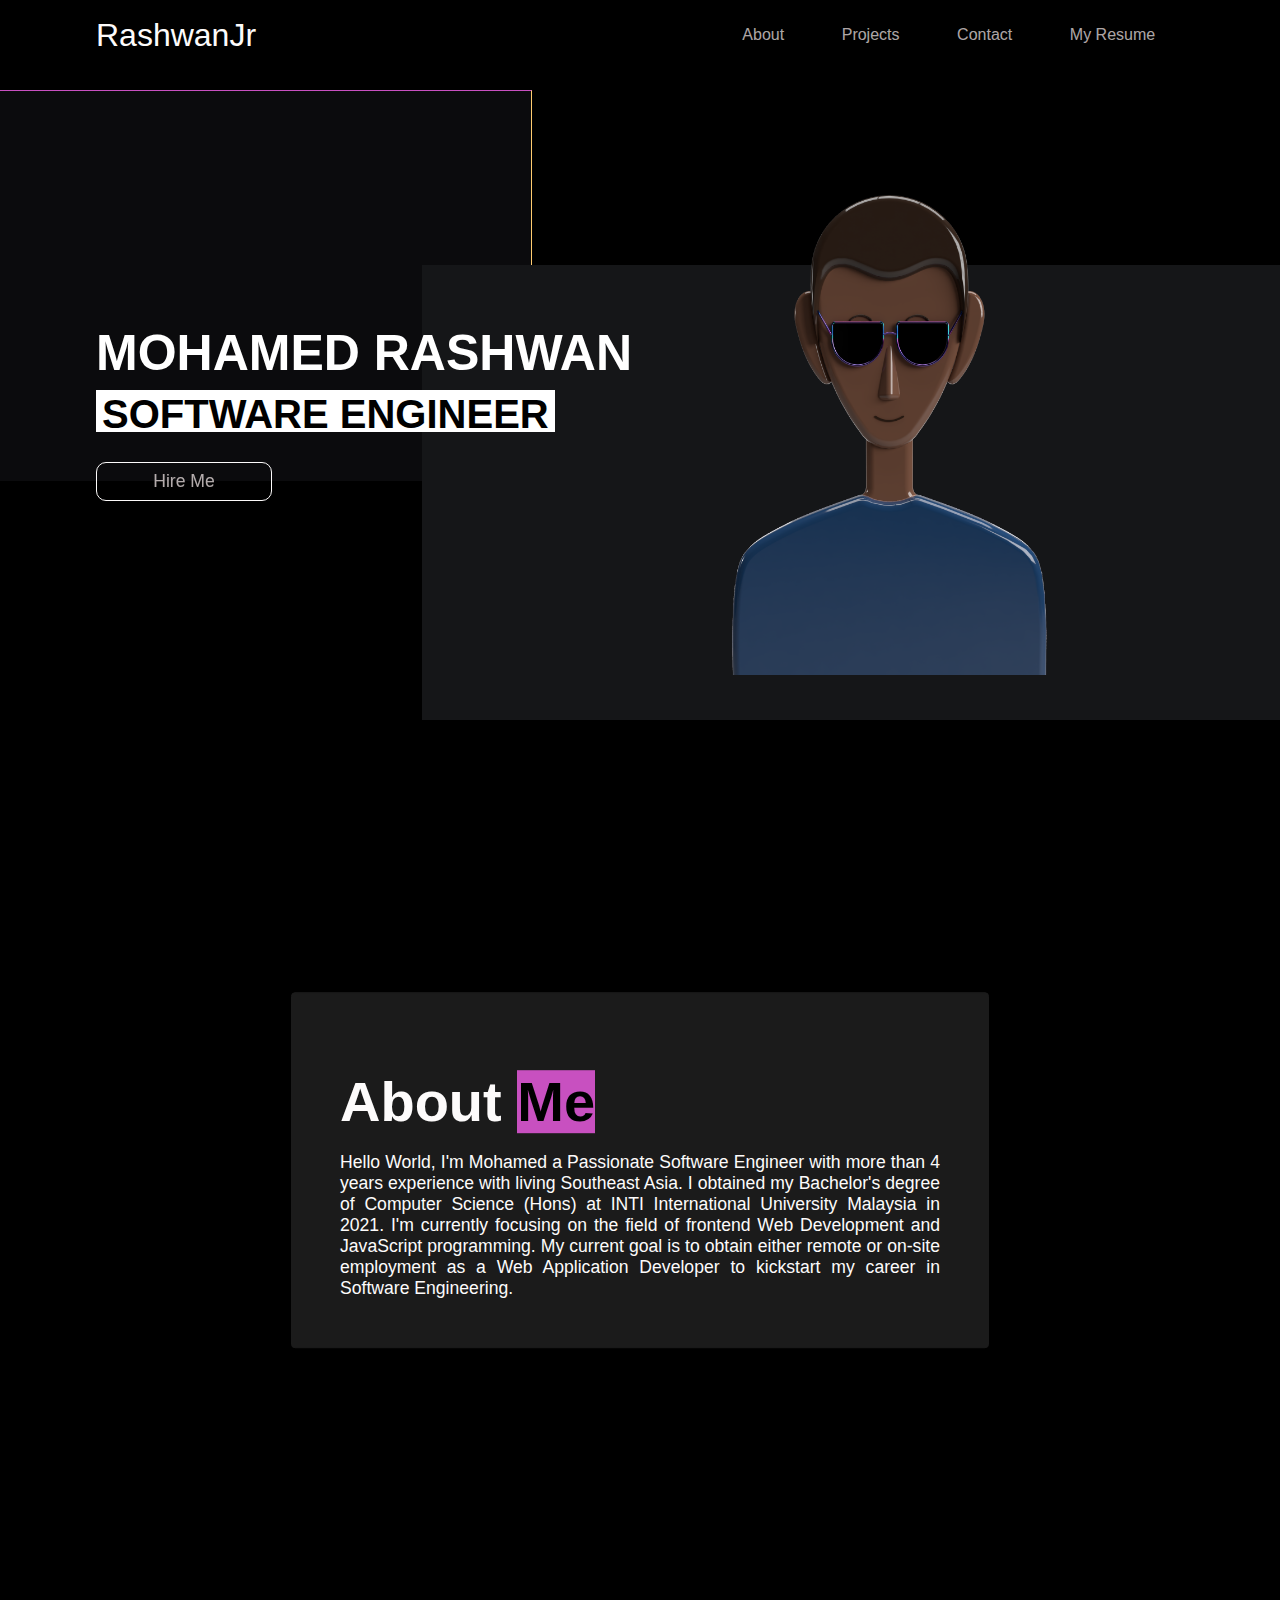
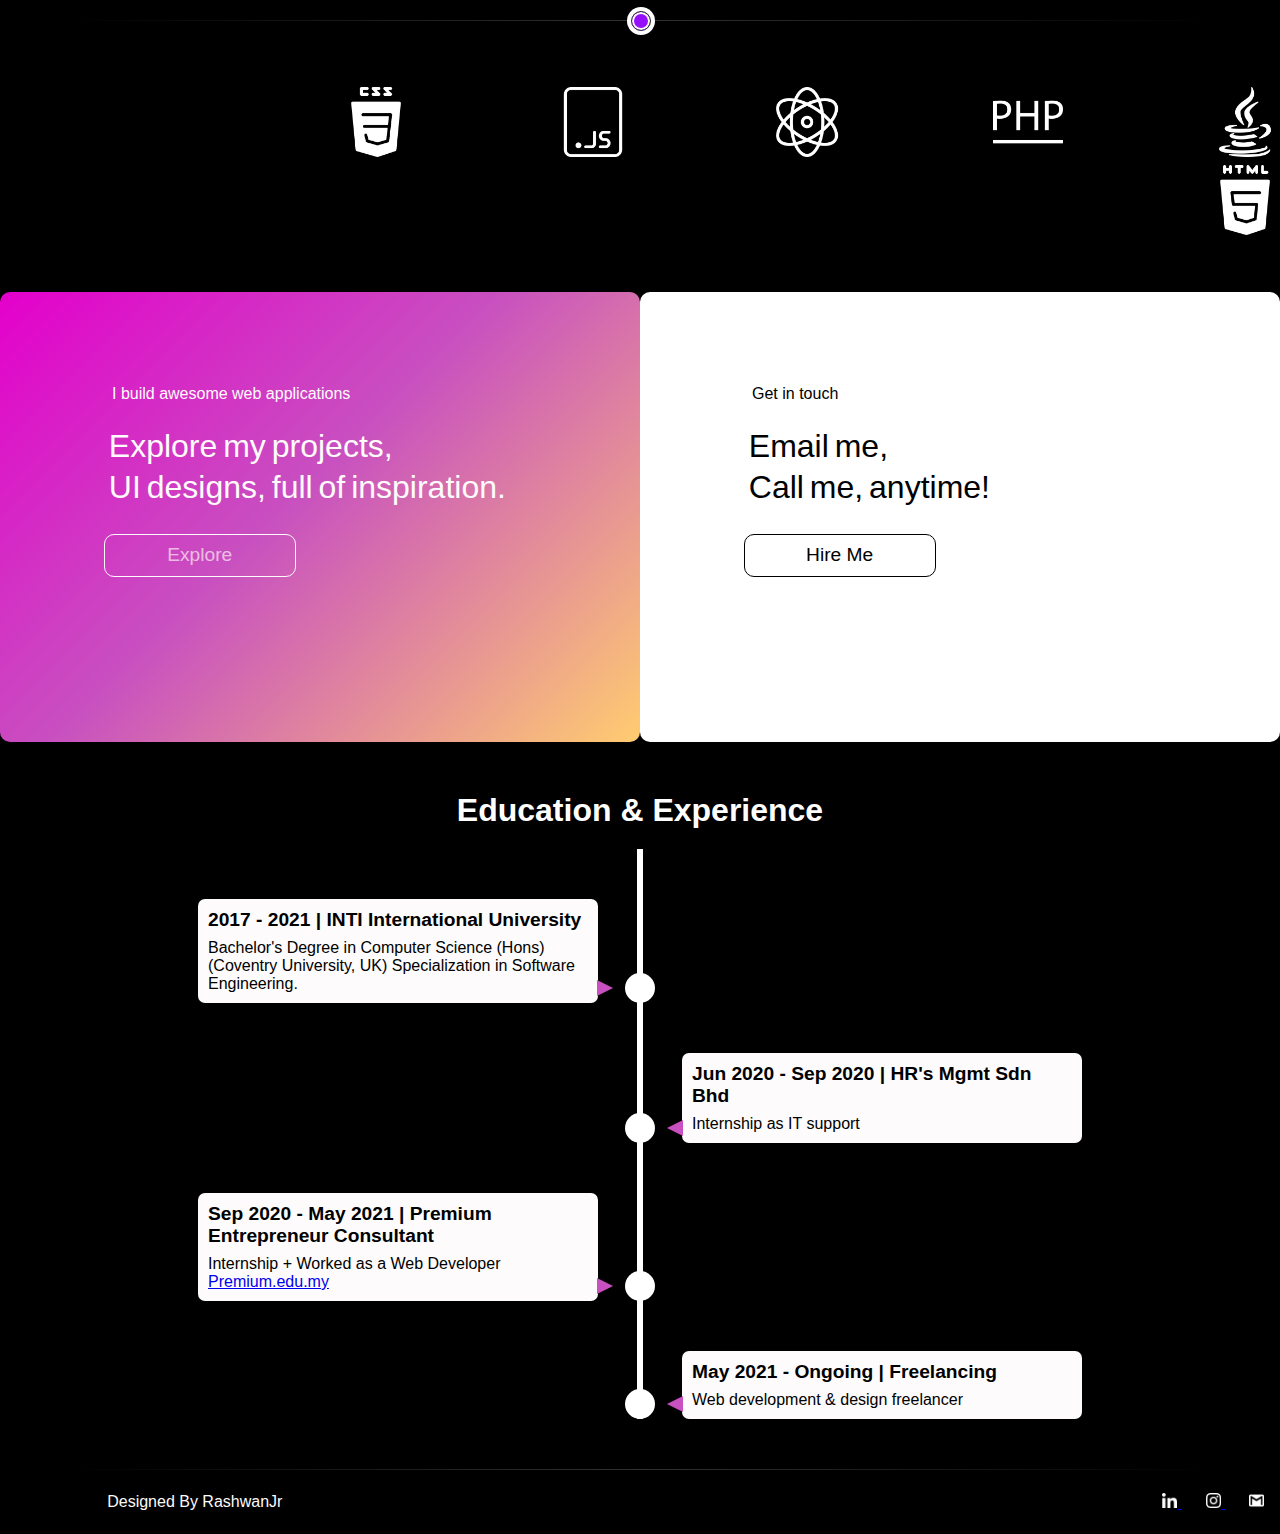
<file: index.html>
<!DOCTYPE html>
<html>
<head>
	<meta charset="utf-8">
	<link rel="stylesheet" type="text/css" href="myStyle.css">
	<title>Home</title>
</head>
<body  onload = "startTimer()">
	<header class="nav center">
		<p class="logo">RashwanJr</p>
		<input type="checkbox" name="" class="checkBtn">
		<ol class="center">
			<a href="./index.html"><li>About</li></a>
			<a href="./projectsPage.html"><li>Projects</li></a>
			<a href="./contact.html"><li>Contact</li></a>
			<a href="./public/MOHAMED RESUME.pdf" download>My Resume</a>
		</ol>	
	</header>
	<section  class="main">
		<div class="box">
			<div id=container>
       				 Mohamed Rashwan
 			 <div id=flip>
   				<div><div>Software Engineer</div></div>
    				<div><div>Web Developer</div></div>
    				<div><div>Web Designer</div></div>
 			 </div>
			</div>
			<button onclick="window.location.href='./contact.html'" class="btn shrink-on-hover">Hire Me</button>
		</div>
		<img src="./public/ME.png" alt="">
	</section>
	<section class="about">
		<div class="about-box">
			<h1>About <mark>Me</mark></h1>
			<p>Hello World, I'm Mohamed a Passionate Software Engineer with more than 4 years experience with living Southeast Asia. I obtained my Bachelor's degree of Computer Science (Hons) at INTI International University Malaysia in 2021. 
			I'm currently focusing on the field of frontend Web Development and JavaScript programming. My current goal is to obtain
			either remote or on-site employment as a Web Application Developer to kickstart my career in Software Engineering.</p>
		</div>
	</section>
	<div class="wrapper">
	<div class="divider div-transparent div-dot"></div>
	</div>
	<!--
	<section class="skills">
		<div class="skill-box">
			 <h1>Skills</h1>
			 <div style="float: right;" class="button-container-1">
      			<span class="mas">HTML</span>
    			<button id='work' type="button" name="Hover">HTML</button>
  			</div>
  			 <div style="float: right;" class="button-container-1">
      			<span class="mas">CSS</span>
    			<button id='work' type="button" name="Hover">CSS</button>
  			</div>
  			 <div style="float: right;" class="button-container-1">
      			<span class="mas">JS</span>
    			<button id='work' type="button" name="Hover">JS</button>
  			</div>
  			<div style="float: right;" class="button-container-1">
      			<span class="mas">PHP</span>
    			<button id='work' type="button" name="Hover">PHP</button>
  			</div>
		</div>
	</section>
	-->
	<section class="work">
		<div class="work-box">
			<img name="img" id="img" style="float: right;" src="./public/java.png" alt="">
			<img style="float: right;" src="./public/php.png" alt="">
			<img name="img2" id="img2" style="float: right;" src="./public/physics.png" alt="">
			<img style="float: right;" src="./public/js-format.png" alt="">
			<img name="img3" id="img3" style="float: right;" src="./public/css.png" alt="">
			<img style="float: right;" src="./public/html-5.png" alt="">	
		</div>
	</section>
	<section class="contact">
		<div class="first-box">
			<p>I build awesome web applications</p>
			<h1>Explore my projects,</h1>
			<h1 style="margin-top:0.1em">UI designs, full of inspiration.</h1>
			<button onclick="window.location.href='./projectsPage.html'" class="myfirstbtn">Explore</button>	
		</div>
		<div class="second-box">
			<p>Get in touch</p>
			<h1>Email me,</h1>
			<h1 style="margin-top:0.1em">Call me, anytime!</h1>
			<button onclick="window.location.href='./contact.html'" class="mysecondbtn">Hire Me</button>	
		</div>
	</section>
	<section class="timeline">
  <ul>
    <h2>Education & Experience</h2>
    <li>
      <div>
        <time>2017 - 2021 | INTI International University</time> Bachelor's Degree in Computer Science (Hons) (Coventry University, UK) Specialization in Software Engineering.
      </div>
    </li>
    <li>
      <div>
        <time>Jun 2020 - Sep 2020 | HR's Mgmt Sdn Bhd</time> Internship as IT support 
      </div>
    </li>
    <li>
      <div>
        <time>Sep 2020 - May 2021 | Premium Entrepreneur Consultant</time> Internship + Worked as a Web Developer <a href="https://www.premium.edu.my">Premium.edu.my</a>
      </div>
    </li>

    <li>
      <div>
        <time>May 2021 - Ongoing | Freelancing</time> Web development & design freelancer 
    </li>

  </ul>
</section>
	<div class="wrapper">
	<div class="divider div-transparent"></div>
	</div>
	<section class="footer">
		<div class="footer-box">
			<p>Designed By RashwanJr</p>
			<a href="https://www.linkedin.com/in/mohamed-rashwan-aa8ba01aa/">
			<img src="./public/linkedin.png" alt="">
			</a>
			<a href="https://www.instagram.com/rashwanjr/">
			<img style="margin-left: 1.5em;" src="./public/instagram.png" alt="">
			</a>
			<a href="mailto:morashwan8@gmail.com">
			<img style="margin-left: 1.5em;" src="./public/gmail-logo.png" alt="">
			</a>
		</div>
	</section>
</body>
</html>

 <script type = "text/javascript">
          function displayNextImage() {
              x = (x === images.length - 1) ? 0 : x + 1;
              document.getElementById("img").src = images[x]; 
              document.getElementById("img2").src = images2[x];
              document.getElementById("img3").src = images3[x];
          }

          function displayPreviousImage() {
              x = (x <= 0) ? images.length - 1 : x - 1;
              document.getElementById("img").src = images[x];
          }

          function startTimer() {
              setInterval(displayNextImage, 5000);
          }

          var images = [], x = -1;
          images[0] = "./public/hashtag.png";
          images[1] = "./public/java.png";

          var images2 = [], x = -1;
          images2[0] = "./public/wordpress.png";
          images2[1] = "./public/physics.png";

          var images3 = [], x = -1;
          images3[0] = "./public/sql-server.png";
          images3[1] = "./public/css.png";

          // Main variables
  var $aboutTitle = $('.about .content h2');
  var $developmentWrapper = $('.development-wrapper');
  var developmentIsVisible = false;


/* ####### HERO SECTION ####### */

$('.header .content .title').delay(500).animate({
  'opacity':'1',
  'top': '50%'
},1000);


$(window).scroll( function(){
  
  var bottom_of_window = $(window).scrollTop() + $(window).height();
  
  /* ##### ABOUT MYSELF SECTION #### */
  if( bottom_of_window > ($aboutTitle.offset().top + $aboutTitle.outerHeight())){
    $('.about .content h2').addClass('aboutTitleVisible');
  } 
/* ##### EXPERIENCE SECTION #### */
  
    // Check the location of each element hidden */
    $('.experience .content .hidden').each( function(i){
      
        var bottom_of_object = $(this).offset().top + $(this).outerHeight();
      
        /* If the object is completely visible in the window, fadeIn it */
        if( bottom_of_window > bottom_of_object ){
          
          $(this).animate({
            'opacity':'1',
            'margin-left': '0'
          },600);
        }
    });

/*###### SKILLS SECTION ######*/
  
  var middle_of_developmentWrapper = $developmentWrapper.offset().top + $developmentWrapper.outerHeight()/2;
  
  if((bottom_of_window > middle_of_developmentWrapper)&& (developmentIsVisible == false)){
  
    $('.skills-bar-container li').each( function(){

      var $barContainer = $(this).find('.bar-container');
      var dataPercent = parseInt($barContainer.data('percent'));
      var elem = $(this).find('.progressbar');
      var percent = $(this).find('.percent');
      var width = 0;

      var id = setInterval(frame, 15);

      function frame() {
        if (width >= dataPercent) {
            clearInterval(id);
        } else {
          width++;
          elem.css("width", width+"%");
          percent.html(width+" %");
        }
      }
    });
    developmentIsVisible = true;
  }
}); // -- End window scroll --


// TimeLine

(function() {

  'use strict';

  // define variables
  var items = document.querySelectorAll(".timeline li");

  // check if an element is in viewport
  // http://stackoverflow.com/questions/123999/how-to-tell-if-a-dom-element-is-visible-in-the-current-viewport
  function isElementInViewport(el) {
    var rect = el.getBoundingClientRect();
    return (
      rect.top >= 0 &&
      rect.left >= 0 &&
      rect.bottom <= (window.innerHeight || document.documentElement.clientHeight) &&
      rect.right <= (window.innerWidth || document.documentElement.clientWidth)
    );
  }

  function callbackFunc() {
    for (var i = 0; i < items.length; i++) {
      if (isElementInViewport(items[i])) {
        items[i].classList.add("in-view");
      }
    }
  }

  // listen for events
  window.addEventListener("load", callbackFunc);
  window.addEventListener("resize", callbackFunc);
  window.addEventListener("scroll", callbackFunc);

})();


// on page load...
    moveProgressBar();
    // on browser resize...
    $(window).resize(function() {
        moveProgressBar();
    });


      </script>
</file>
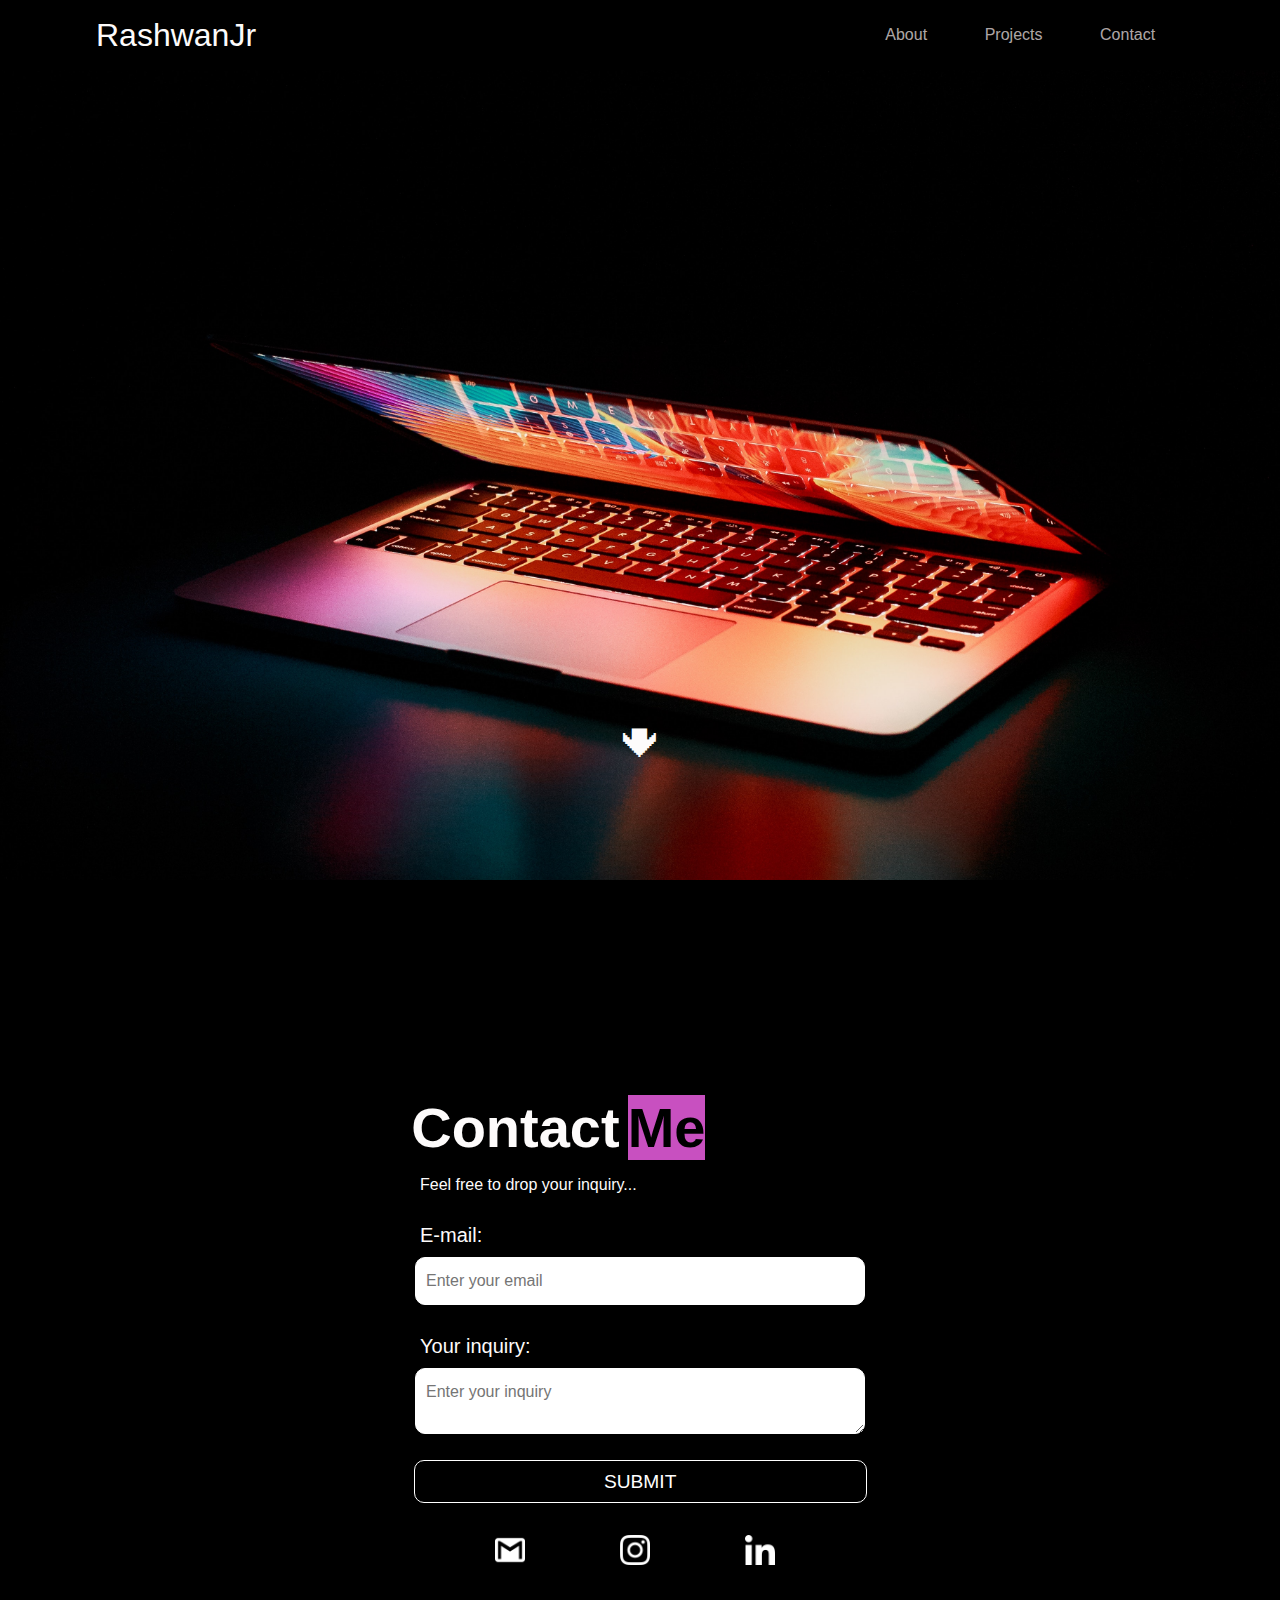
<file: contact.html>
<!DOCTYPE html>
<html>
<head>
	<meta charset="utf-8">
	<link rel="stylesheet" type="text/css" href="myStyle.css">
	<title>GET IN TOUCH</title>
</head>
<body onload="autoType()">
	<header class="nav center">
		<p class="logo">RashwanJr</p>
		<input type="checkbox" name="" class="checkBtn">
		<ol class="center">
			<a href="./index.html"><li>About</li></a>
			<a href="./projectsPage.html"><li>Projects</li></a>
			<a href="./contact.html"><li>Contact</li></a>
		</ol>	
	</header>
  <section class="contactMeBg">
    <div class="contactMeBg-box">
      <a href="#mycontact-box">🢃</a>
    </div>
  </section>
  <section class="contactMe">
    <div class="mycontact-box">
      <a name="mycontact-box"></a>
      <h1>Contact<mark style="margin-left:8px;"> Me</mark></h1>
      <p>Feel free to drop your inquiry...</p>
      <form name="contact" action="contact.html" method="POST" data-netlify="true">
        <label>E-mail:</label>
        <input type="email" name="email" placeholder="Enter your email"/>
        <label>Your inquiry:</label>
        <textarea type="text" name="inquiry" placeholder="Enter your inquiry"></textarea>
        <button name="submit" type="submit">SUBMIT</button>
      </form>
	<a href="https://www.linkedin.com/in/mohamed-rashwan-aa8ba01aa/">
        <img style="float: right;" src="./public/linkedin.png" alt="">
	 </a>
	 <a href="https://www.instagram.com/rashwanjr/">
      <img name="img" id="img" style="float: right;" src="./public/instagram.png" alt="">
	  </a>
	  <a href="mailto:morashwan8@gmail.com">
      <img name="img2" id="img2" style="float: right;" src="./public/gmail-logo.png" alt="">
	   </a>
    </div>
  </section>
   
 
</body>
</html>

<script src='https://cdnjs.cloudflare.com/ajax/libs/jquery/3.1.0/jquery.min.js'></script>
</file>
<file: myStyle.css>
@import url('https: //fonts.googleapis.com/css2?family=Montserrat:wght@500&family=Work+Sans&display=swap');
@import url("https://fonts.googleapis.com/css?family=Lato:100,300,400");
@import url("https://fonts.googleapis.com/css?family=Roboto:100");
@import url("https://fonts.googleapis.com/css?family=Open+Sans:300,400");

*{
	margin: 0;
	padding: 0;
	box-shadow: border-box;
	box-sizing: border-box; 
}

:root{
	--font: 'Montserrat', sans-serif;
	--prime-font: 'Work Sans', sans-serif;
	--bg: #000;
	--sec-bg: #1a1c20;
	--main-color: #fdfbfb;
	--main-font-color: #fdfbfb;
	--sec-font-color: #fcf1f1b4;
}

body{
	background: var(--bg);
	font-family: var(--font);
	color: var(--main-font-color);
	overflow-x: hidden;
}

.center{
	display: flex;
	justify-content: center;
	align-items: center;
}

/* navbar */
.nav{
	width: 85%;
	height: 70px;
	margin: 0 auto;
	justify-content: space-between;
	position: sticky;
}

.checkBtn{
	display: none;
}

.nav .logo{
	font-size: 2em;
}

.nav ol{
	list-style: none;
}

.nav ol a{
	text-decoration: none;
	color: var(--sec-font-color);
	margin: 0.3em;
	padding: 0.5em 1.5em;
	border-radius: 10px;
}

.nav ol a:hover{
	transition: background .8s;
	background: var(--main-color);
	color: #1a1c20;
}

/* main section */
.main{

	width: 85%;
	height: 650px;
	margin: 0 auto;
	display: flex;
	align-items: center;
	position: relative;
}

.main::before, .main::after{
	content: "";
	width: 80%;
	height: 70%;
	background: #151618;
	position: absolute;
	bottom: 0;
	right: -10%;
	z-index: -10;
}

.main::after{
	background: #15161885;
	height: 60%;
	top: 20px;
	left: -40%;
	border-top: 1px solid #C850C0;
	border-right: 1px solid #FFCC70;
	z-index: -11;
}

.box h1{
	font-size: 4.5em;
	margin-bottom: 0.2em;
}

.box p{
	font-size: 1.2em;
	color: var(--sec-font-color);
	margin-bottom: 1.2em;
}

  #container {
  color:#fff;
  text-transform: uppercase;
  font-size:50px;
  font-weight:bold;
  padding-top:35px; 
  padding-bottom: 30px;
  position: relative; 
  width:100%;
  bottom:45%;
  display:block;
}

#flip {
  height:50px;
  overflow:hidden;
}

#flip > div > div {
  color:#fff;
  padding:2px 6px;
  height:48px;
  margin-bottom:35px;
  display:inline-block;
}

#flip div:first-child {
  animation: show 5s linear infinite;
}

#flip div div {
  background: #fff;
  color: #000;
  font-size: 40px;
}
#flip div:first-child div {
  background:#fff;
}
#flip div:last-child div {
  background: #fff;
}

@keyframes show {
  0% {margin-top:-270px;}
  5% {margin-top:-180px;}
  33% {margin-top:-180px;}
  38% {margin-top:-90px;}
  66% {margin-top:-90px;}
  71% {margin-top:0px;}
  99.99% {margin-top:0px;}
  100% {margin-top:-270px;}
}

.box .btn{
	font-size: 1.1em;
	background: none;
	color: var(--sec-font-color);
	border: none;
	cursor: pointer;
	border: 1px solid var(--main-color);
	border-radius: 10px;
	width: 10em;
	height: 2.2em;
	transition: all .4s;
}

.box .btn:hover{
	background: linear-gradient(135deg, #e400cb 0%, #C850C0 46%, #FFCC70 100%);
	border: none;
	color: var(--main-font-color);
}

.shrink-on-hover {
  display: inline-block;
  vertical-align: middle;
  -webkit-transform: perspective(1px) translateZ(0);
  transform: perspective(1px) translateZ(0);
  box-shadow: 0 0 1px rgba(0, 0, 0, 0);
  -webkit-transition-duration: 0.3s;
  transition-duration: 0.3s;
  -webkit-transition-property: transform;
  transition-property: transform;
}
.shrink-on-hover:hover, .shrink-on-hover:focus, .shrink-on-hover:active {
  -webkit-transform: scale(0.8);
  transform: scale(0.8);
}

.main img{
	width: 35em;
	position: absolute;
	right: 10px;
	z-index: -1;
}

mark {
	background-color: #C850C0 ;
}

/* about section */
.about{
	/*
	background-image: url('https://images.pexels.com/photos/2047905/pexels-photo-2047905.jpeg?auto=compress&cs=tinysrgb&dpr=2&h=650&w=940');
	background-repeat: no-repeat;
	background-size: 100%;
	background-position: center;
	*/
	background: #000;
	width: 100%;
	height: 100vh;
	margin: 0 auto;
	display: flex;
	align-items: center;
	position: relative;
	
}

.about-box {
	background-color: #1b1b1b;
	border: 1px solid #1b1b1b;
	padding-left: 3em;
	padding-top: 3em;
	padding-right: 3em;
	padding-bottom: 3em;
	border-radius: 4px;
	position: absolute;
	top: 50%;
	left: 50%;
	transform: translate(-50%, -50%);
}

.about-box h1{
	font-size: 3.5em;
	margin-top: 0.5em;
	color: var(--main-font-color);
}

.about-box p{
	font-size: 1.1em;
	color: var(--main-font-color);
	margin-top: 1em;
	width: 600px;
	text-align: justify;
}

/*
.about img{
	float: left;
	width: 280px;
	height:280px;
	margin-left: 10em;
	margin-top: -6em;
	
}
*/

.mydiv {
  width: 40px;
  height: 40px;
  margin-left: 35em;
  margin-top: 4em;
  border-radius: 50%;
  position: absolute;
  background-color: #fff;
  box-shadow:
    0 0 60px 40px #fff,  /* inner white */
    0 0 100px 60px #fff, /* middle magenta */
    0 0 140px 90px #fff; /* outer cyan */
}

/* skill section */
.skills{
	width: 100%;
	height: 100vh;
	margin: 0 auto;
	display: flex;
	align-items: center;
	position: relative;
	background: var(--bg);
}

.skill-box h1{
	font-size: 4em;
	margin-top: 0.5em;
	margin-left: 8.5em;
	color: var(--main-font-color);
}

.button-container-1 {
  position: relative;
  width: 100%;
  height: 100%; 
  margin-right: auto;
  overflow: hidden;
  border: none;
  font-family: "Lato", sans-serif;
  font-weight: 300;
  font-size: 20px;
  transition: 0.5s;
  letter-spacing: 1px;
  border-radius: 8px;
}

.button-container-1 button {
  width: 100%;
  height: 100%;
  font-family: "Lato", sans-serif;
  font-weight: 300;
  font-size: 20px;
  letter-spacing: 1px;
  font-weight: bold;
  background: #960EFA;
  -webkit-mask: url("https://raw.githubusercontent.com/robin-dela/css-mask-animation/master/img/nature-sprite.png");
  mask: url("https://raw.githubusercontent.com/robin-dela/css-mask-animation/master/img/nature-sprite.png");
  -webkit-mask-size: 2300% 100%;
  mask-size: 2300% 100%;
  border: none;
  color: #fff;
  cursor: pointer;
  -webkit-animation: ani2 0.7s steps(22) forwards;
  animation: ani2 0.7s steps(22) forwards;
}
.button-container-1 button:hover {
  -webkit-animation: ani 0.7s steps(22) forwards;
  animation: ani 0.7s steps(22) forwards;
}

.mas {
  position: absolute;
  color: #fff;
  text-align: center;
  width: 200px;
  font-family: "Lato", sans-serif;
  font-weight: 300;
  position: absolute;
  font-size: 20px;
  margin-top: 14vh;
  overflow: hidden;
  font-weight: bold;
}

@-webkit-keyframes ani {
  from {
    -webkit-mask-position: 0 0;
    mask-position: 0 0;
  }
  to {
    -webkit-mask-position: 100% 0;
    mask-position: 100% 0;
  }
}
@keyframes ani {
  from {
    -webkit-mask-position: 0 0;
    mask-position: 0 0;
  }
  to {
    -webkit-mask-position: 100% 0;
    mask-position: 100% 0;
  }
}
@-webkit-keyframes ani2 {
  from {
    -webkit-mask-position: 100% 0;
    mask-position: 100% 0;
  }
  to {
    -webkit-mask-position: 0 0;
    mask-position: 0 0;
  }
}


/* work section */
.work{
	width: 100%;
	height: 30vh;
	margin: 0 auto;
	display: flex;
	align-items: center;
	position: relative;
	background: #000;
}

.work-box img{
	width: 70px;
	height: 70px;
	float: left;
	margin-left: 9.2em;
	margin-top: 0.5em;
}

.wrapper
{
	padding-bottom: 1px;
}

.divider
{
	position: relative;
	height: 1px;
}

.div-transparent:before
{
	content: "";
	position: absolute;
	top: 0;
	left: 5%;
	right: 5%;
	width: 90%;
	height: 1px;
	background-image: linear-gradient(to right, transparent, rgb(48,49,51), transparent);
}

.div-dot:after
{
	content: "";
	position: absolute;
	z-index: 1;
	top: -9px;
	left: calc(50% - 9px);
	width: 18px;
	height: 18px;
	background-color: #960EFA;
	border: 1px solid rgb(48,49,51);
	border-radius: 50%;
	box-shadow: inset 0 0 0 2px white,
					0 0 0 4px white;
}

.contact{
	width: 100%;
	height: 50vh;
	margin: 0 auto;
	display: flex;
	align-items: center;
	position: relative;
	background: var(--bg);
}

.first-box{
	width: 50%;
	height: 50vh;
	border-radius: 10px;
	background-color: #e400cb;
	background-image: linear-gradient(135deg, #e400cb 0%, #C850C0 46%, #FFCC70 100%);
	float: right;
	
}

.first-box h1{
	font-size: 2em;
	text-align: justify;
	font-weight: normal;
	margin-top: 0.8em;
	margin-left: 3.4em;
	width: 75%;
	color: var(--main-font-color);
	word-spacing: -3px;
	font-family: Helvetica, sans-serif;
}

.first-box p{
	font-size: 1em;
	font-weight: 500;
	margin-top: 5.8em;
	margin-left: 7em;
	color: var(--main-font-color);
}

.second-box{
	width: 50%;
	height: 50vh;
	border-radius: 10px;
	background-color: #fff;
	float: right;
}

.second-box h1{
	font-size: 2em;
	text-align: justify;
	font-weight: normal;
	margin-top: 0.8em;
	margin-left: 3.4em;
	width: 75%;
	color: #000;
	word-spacing: -3px;
	font-family: Helvetica, sans-serif;
}

.second-box p{
	font-size: 1em;
	font-weight: 500;
	margin-top: 5.8em;
	margin-left: 7em;
	color: #000;
}

.myfirstbtn{
	font-size: 1.2em;
	background: none;
	color: var(--sec-font-color);
	border: none;
	cursor: pointer;
	border: 1px solid var(--main-color);
	border-radius: 10px;
	width: 10em;
	height: 2.2em;
	transition: all .4s;
	margin-left: 5.4em;
	margin-top: 1.5em;
}

.myfirstbtn:hover{
	background: var(--main-color);
	color: #1a1c20;
}

.mysecondbtn{
	font-size: 1.2em;
	background: none;
	color: #000;
	border: none;
	cursor: pointer;
	border: 1px solid #000;
	border-radius: 10px;
	width: 10em;
	height: 2.2em;
	transition: all .4s;
	margin-left: 5.4em;
	margin-top: 1.5em;
}

.mysecondbtn:hover{
	background: linear-gradient(135deg, #e400cb 0%, #C850C0 46%, #FFCC70 100%);
	border: none;
	color: var(--main-font-color);
}


.timeline ul h2 {
  font-size: 2em;
  color: white;
  text-align: center;
  padding-bottom: 20px;
}

/* TIMELINE
–––––––––––––––––––––––––––––––––––––––––––––––––– */
.timeline ul {
  background: #000;
  padding: 50px 0;
}

.timeline ul li {
  list-style-type: none;
  position: relative;
  width: 6px;
  margin: 0 auto;
  padding-top: 50px;
  background: #fff;
}

.timeline ul li::after {
  content: "";
  position: absolute;
  left: 50%;
  bottom: 0;
  transform: translateX(-50%);
  width: 30px;
  height: 30px;
  border-radius: 50%;
  background: inherit;
}

.timeline ul li div {
  position: relative;
  bottom: 0;
  width: 400px;
  padding: 10px;
  background: var(--main-color);
  border-radius: 7px;
  color: #000;
}

.timeline ul li div::before {
  content: "";
  position: absolute;
  bottom: 7px;
  width: 0;
  height: 0;
  border-style: solid;
}

.timeline ul li:nth-child(odd) div {
  left: 45px;
}

.timeline ul li:nth-child(odd) div::before {
  left: -15px;
  border-width: 8px 16px 8px 0;
  border-color: transparent #C850C0 transparent transparent;
}

.timeline ul li:nth-child(even) div {
  left: -439px;
}

.timeline ul li:nth-child(even) div::before {
  right: -15px;
  border-width: 8px 0 8px 16px;
  border-color: transparent transparent transparent #C850C0;
}

time {
  display: block;
  font-size: 1.2rem;
  font-weight: bold;
  margin-bottom: 8px;
}	
.footer{
	width: 100%;
	height: 7vh;
	margin: 0 auto;
	display: flex;
	align-items: center;
	position: relative;
	background: #000;
}

.footer-box p{
	font-size: 1em;
	color: var(--main-font-color);
	float: left;
	margin-left: 6.7em;
}

.footer-box img{
	width: 15px;
	height: 15px;
	margin-left: 55em;
	cursor: pointer;
}

/* Projects Page */
.projects {
	width: 100%;
	height: 90vh;
	align-items: center;
	position: relative;
	margin: 0 auto;
	display: flex;
	background: #000;
	display: -webkit-box;
  -webkit-box-align: center;
          align-items: center;
  -webkit-box-pack: center;
          justify-content: center;
}

.uidesign{
	background: #1b1b1b;
	width: 100%;
	height: auto;
	margin: 0 auto;
	display: flex;
	align-items: center;
	position: relative;
}

.uidesign-box{
	text-align: center;
	margin: auto;
	padding: 50px;
}

.uidesign-box h1{
	font-size: 36px;
	color: var(--main-font-color);
	
	text-align: center;
	margin-top: -1em;

}

.uidesign-box p{
	font-size: 14px;
	color: var(--main-font-color);
	opacity: 60%;
}

.uidesign-box img {
	border: 1px solid #000;
	border-radius: 10px;
	margin-top: 20px;
	margin-bottom: 3px;
	width: 500px;
} 

.comingsoon {
	width: 100%;
	height: 5vh;
	align-items: center;
	position: relative;
	margin: 0 auto;
	display: flex;
	background: #000;
	display: -webkit-box;
  -webkit-box-align: center;
          align-items: center;
  -webkit-box-pack: center;
          justify-content: center;
}

/* Contact Page */
.contactMeBg {
	background-image: url('./public/mybg.jpg');
	background-repeat: no-repeat;
	background-size: 100%;
	background-position: center;
	width: 100%;
	height: 90vh;
	align-items: center;
	position: relative;
	margin: 0 auto;
	display: flex;
	display: -webkit-box;
  -webkit-box-align: center;
          align-items: center;
  -webkit-box-pack: center;
          justify-content: center;
}

.contactMeBg-box a {
	color: var(--main-font-color);
	font-size: 35px;
	display: block;
	margin-top: 540px;
	text-decoration: none;
	text-align: center;
}

.contactMe {
	background: #000;
	width: 100%;
	height: 100vh;
	align-items: center;
	position: relative;
	margin: 0 auto;
	display: flex;
	display: -webkit-box;
  -webkit-box-align: center;
          align-items: center;
  -webkit-box-pack: center;
          justify-content: center;
}

.mycontact-box h1{
	font-size: 3.5em;
	color: var(--main-font-color);
	display: flex;
	margin-left: 2.7em;
	
}

.mycontact-box p{
	font-size: 1em;
	display: block;
	color: var(--main-font-color);
	margin-top: 1em;
	margin-left: 10em;
	width: 600px;
	text-align: justify;
}


.mycontact-box label {
	color: var(--main-font-color);
	font-size: 20px;
	display: flex;
	margin-left: 160px;
	margin-top: 30px;
}

.mycontact-box input {
	color: #000;
	font-size: 16px;
	border-radius: 10px;
	border: 1px solid #fff;
	width: 450px;
	display: block;
	margin: auto;
	padding: 14px 10px;
	margin-top: 10px;
	margin-bottom: 7px;
}

.mycontact-box textarea {
	color: #000;
	font-family: sans-serif;
	font-size: 16px;
	border-radius: 10px;
	border: 1px solid #fff;
	width: 450px;
	display: block;
	margin: auto;
	padding: 14px 10px;
	margin-top: 10px;
	margin-bottom: 7px;
}

.mycontact-box button {
	font-size: 1.2em;
	background: none;
	color: #fff;
	cursor: pointer;
	border: 1px solid #fff;
	border-radius: 10px;
	width: 23.6em;
	height: 2.2em;
	transition: all .4s;
	margin-left: 8em;
	margin-top: 1em;
}

.mycontact-box button:hover{
	background: linear-gradient(135deg, #e400cb 0%, #C850C0 46%, #FFCC70 100%);
	border: none;
	color: var(--main-font-color);
}

.mycontact-box img {
	width: 30px;
	height: 30px;
	margin: auto;
	display: block;
	margin-top: 2em;
	margin-left: -150px;
	margin-right: 245px;
	cursor: pointer;
	
}

.text-js {
  opacity: 0;
}

.cursor {
  display: block;
  position: absolute;
  height: 100%;
  top: 0;
  right: -5px;
  width: 2px;
  /* Change colour of Cursor Here */
  background-color: white;
  z-index: 1;
  -webkit-animation: flash 0.5s none infinite alternate;
          animation: flash 0.5s none infinite alternate;
}

@-webkit-keyframes flash {
  0% {
    opacity: 1;
  }
  100% {
    opacity: 0;
  }
}

@keyframes flash {
  0% {
    opacity: 1;
  }
  100% {
    opacity: 0;
  }
}

.headline {
  margin: 20px;
  color: white;
  font-size: 32px;
  text-align: center;
}
.headline h1 {
  letter-spacing: 1.6px;
  font-weight: 300;
}

/** CSS For Different Platforms **/

@media (max-width: 1250px){
	.main img{ width: 25em; right: 0; }
}

@media (max-width: 1000px){
	body{font-size: 14px;}
	.main img{width: 35em; top: 80px;}
	.main {align-items: flex-end;}
}

@media only screen and (min-device-width: 481px) and (max-device-width: 1024px) and (orientation:landscape) {
  /* For landscape layouts only */
	.main img{width: 35em; top: 80px;}
	.main {align-items: flex-end;}
	.box p{font-size: 1.3em;}
	.about {height: 100vh;}
	.about-box h1{
		font-size: 3.5em;
		margin-top: 0.1em;
		margin-left: 2em;
	}
	.about-box p{
		font-size: 1.3em;
		margin-top: 1em;
		margin-left: 5.4em;
		width: 800px;
		text-align: justify;
	}
	.about img{
		display: none;
	}
	
	.work{
		width: 100%;
		height: 20vh;
	}
	.work-box img{
		width: 60px;
		height: 60px;
		float: left;
		margin-left: 6.8em;
		margin-top: 0.5em;
	}
	/** Footer Section **/
	.footer{
		width: 100%;
		height: 4vh;
	}
	
	.footer-box p{
		margin-top: 0.3em;
	}
	.footer-box img{
		width: 17px;
		height: 17px;
		margin-left: 35em;
		margin-top: 0.3em;
	}
	
	
	
}

@media only screen and (min-device-width: 481px) and (max-device-width: 1024px) and (orientation:portrait) {
  /* For landscape layouts only */
	.main img{width: 35em; top: 80px;}
	.main {align-items: flex-end;}
	.box p{font-size: 1.8em;}
	.about {height: 50vh;}
	.about-box h1{
		font-size: 4em;
		margin-top: 0.1em;
		margin-left: 1.4em;
	}
	.about-box p{
		font-size: 1.5em;
		margin-top: 1em;
		margin-left: 3.8em;
		width: 800px;
		text-align: justify;
	}
	.about img{
		display: none;
	}
	.work{
		width: 100%;
		height: 10vh;
	}
	.work-box img{
		width: 60px;
		height: 60px;
		float: left;
		margin-left: 6em;
		margin-top: 0.5em;
	}
	/** Conatct Section **/
	.contact{
		width: 100%;
		height: 40vh;
	}

	.first-box{
		width: 50%;
		height: 30vh;	
	}
	.first-box h1{
		font-size: 1.8em;
		text-align: left;
	}
	.first-box p{
		font-size: 1.1em;
		margin-left: 5.6em;
		
	}
	.second-box{
		width: 50%;
		height: 30vh;
	}
	.second-box h1{
		font-size: 1.8em;
	}
	.second-box p{
		font-size: 1.1em;
		margin-left: 5.6em;
		
	}
	.myfirstbtn{
		font-size: 1.3em;
		height: 2em;
		margin-left: 4.8em;
	}
	.mysecondbtn{
		font-size: 1.3em;
		height: 2em;
		margin-left: 4.8em;
	}
	/** Footer Section **/
	.footer{
		width: 100%;
		height: 4vh;
	}
	
	.footer-box p{
		margin-top: 0.3em;
	}
	.footer-box img{
		width: 17px;
		height: 17px;
		margin-left: 30em;
		margin-top: 0.3em;
	}
	
}

@media (max-width:  900px){
	.main img{width: 30em;}
}

@media (max-width: 600px){
	.main img{width: 22em;}
}

@media (max-device-width: 480px){

	html, body{
	font-size:10px;	
	overflow-x: hidden;
	}
	
	.nav .logo{
	font-size: 26px;
		
}
	.nav ol a{
	font-size: 18px;
}

	.main{
		height:50vh;
	}
	
	
.box p{
	font-size: 1.8em;
}

.main img{
	margin-top:60em;
	}
.box .btn{
	font-size: 1.8em;
	height: 3em;
	
}
	
	.about{
	width: 100%;
	height: 50vh;	
		
}
	
	.about-box {
	background-color: #1b1b1b;
	border: 1px solid #1b1b1b;
	padding-left: 7em;
	padding-top: 7em;
	padding-right: 7em;
	padding-bottom: 7em;
	border-radius: 4px;
	position: absolute;
	top: 50%;
	left: 50%;
	transform: translate(-50%, -50%);
}


	.about-box h1{
	font-size: 5em;
}

.about-box p{
	font-size: 3em;
	margin-top: 1em;
	width: 800px;
	text-align: justify;
}

.about img{
	display: none;
}
	
.work{
	width: 100%;
	height: 10vh;
}

.work img{
	margin-left: 8em;
	}
	
/** Conatct Section **/
.contact{
	width: 100%;
	height: 20vh;
}

.first-box{
	width: 50%;
	height: 20vh;	
}

.first-box h1{
	font-size: 3em;
	text-align: left;
}

.first-box p{
	font-size: 1.8em;
	margin-left: 5.6em;
}

.second-box{
	width: 50%;
	height: 20vh;
}

.second-box h1{
	font-size: 3em;
}

.second-box p{
	font-size: 1.8em;
	margin-left: 5.6em;
}

.myfirstbtn{
	font-size: 1.8em;
	height: 3em;
	margin-left: 5.5em;
	

}


.mysecondbtn{
	font-size: 1.8em;
	height: 3em;
	margin-left: 5.5em;
}

.timeline ul li {
  font-size: 12px;
}

time {
  font-size: 14px;
}	

	
/** Footer Section **/
.footer{
	width: 100%;
	height: 2vh;
}

.footer-box p{
	font-size: 2em;
	float: left;
	margin-left: 6.7em;
	margin-top: 0.8em;
	
}

.footer-box img{
	width: 20px;
	height: 20px;
	margin-left: 40em;
	margin-top: 1.5em;
}
	
/* Projects Page */
.projects {
	width: 100%;
	height: 30vh;
}

.comingsoon {
	width:100%;
	height: 3vh;
	}

/* Contact Page */
.contactMeBg {
	background-image: url('mybg.jpg');
	background-repeat: no-repeat;
	background-size: 100%;
	background-position: center;
	width: 100%;
	height: 40vh;
}

.contactMe {
	background: #000;
	width: 100%;
	height: 60vh;
	overflow-y:hidden;
	overflow-x:hidden;
}

.mycontact-box h1{
	font-size: 8em;
	margin-left: 1.8em;
	display: flex;
	
}

.mycontact-box p{
	font-size: 2em;
	margin-left: 8em;
	display:block;
	
}


.mycontact-box label {
	font-size: 24px;
	display: flex;
}

.mycontact-box input {
	font-size: 16px;
	display: block;
	padding: 18px 10px;
}

.mycontact-box textarea {
	font-family: sans-serif;
	font-size: 16px;
	padding: 18px 10px;
}

.mycontact-box button {
	font-size: 1.8em;
	width: 25em;
	height: 2.8em;
	margin-left: 8.5em;
}


}
</file>
